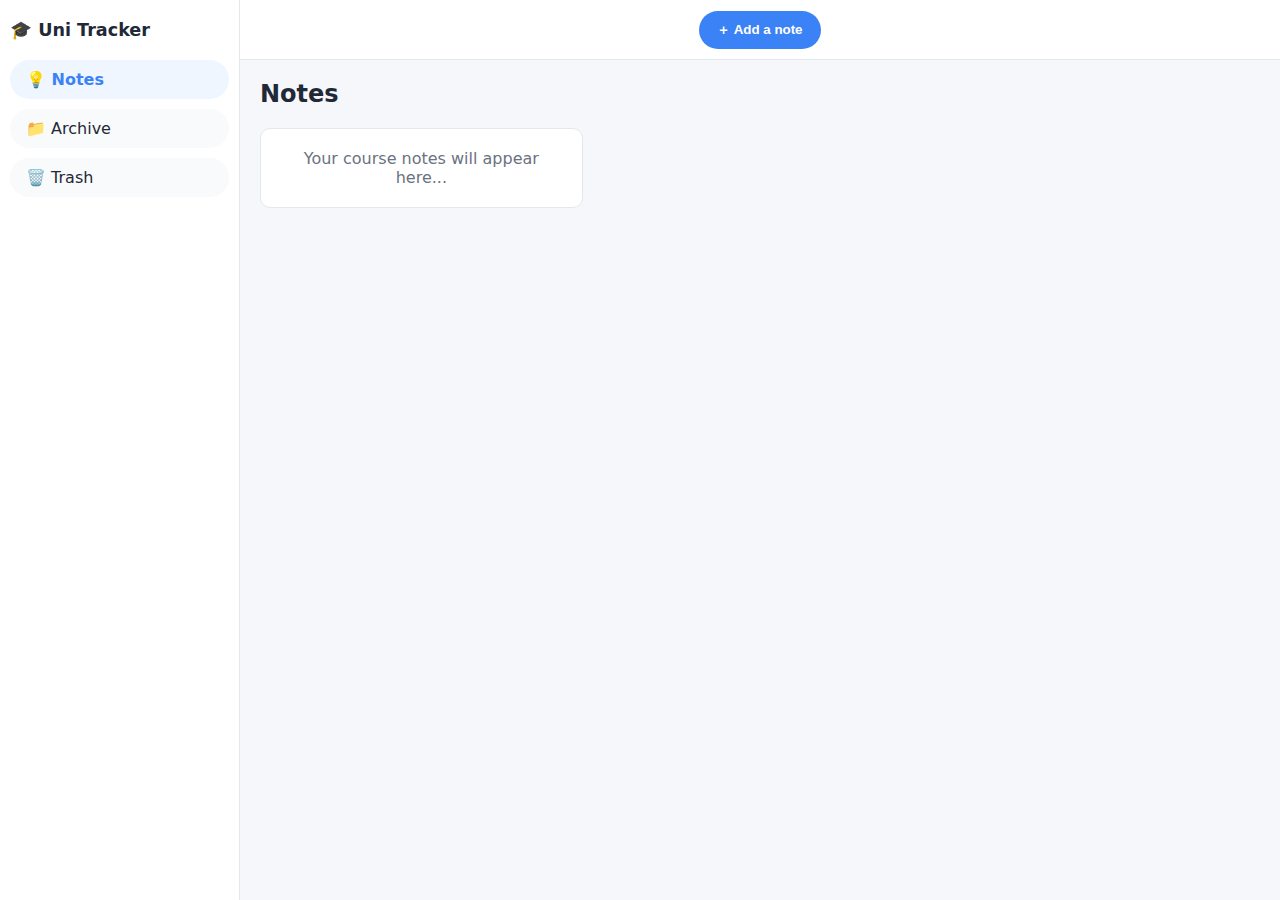
<file: index.html>
<!DOCTYPE html>
<html lang="en">
<head>
  <meta charset="UTF-8" />
  <meta name="viewport" content="width=device-width, initial-scale=1" />
  <title>Uni Tracker – Notes</title>
  <link rel="stylesheet" href="style.css">
</head>
<body data-view="notes">
  <div class="app">

    <!-- Sidebar -->
    <aside class="sidebar">
      <div class="brand">🎓 Uni Tracker</div>
      <nav>
        <a class="nav-link active" href="index.html">💡 Notes</a>
        <a class="nav-link" href="archive.html">📁 Archive</a>
        <a class="nav-link" href="trash.html">🗑️ Trash</a>
      </nav>
    </aside>

    <!-- Header -->
    <header class="header">
      <button class="add-note">＋ Add a note</button>
    </header>

    <!-- Main Content -->
    <main class="main">
      <section>
        <h2>Notes</h2>
        <div class="notes-grid">
          <div class="note-placeholder">Your course notes will appear here...</div>
        </div>
      </section>
    </main>

  </div>

  <!-- ADD COURSE MODAL -->
  <div class="modal-overlay hidden" id="note-modal">
    <div class="modal">
      <h2>Add course</h2>

      <form id="note-form">
        <div class="field">
          <span>Course name</span>
          <input type="text" id="course-name" placeholder="e.g. COMP3121" required />
        </div>

        <div class="field">
          <span>Include sections</span>

          <div class="option-toggle-group">

            <!-- LECTURES -->
            <div class="section-row" data-section="lectures">
              <button type="button" class="option-toggle active" data-section="lectures">
                ✓ Lectures
              </button>
              <div class="section-schedule">
                <label>
                  Day
                  <select class="day-select">
                    <option value="">—</option>
                    <option>Mon</option><option>Tue</option><option>Wed</option>
                    <option>Thu</option><option>Fri</option><option>Sat</option><option>Sun</option>
                  </select>
                </label>

                <label class="time-label">
                  Time
                  <div class="time-select-group">
                    <select class="hour-select"><option value="">HH</option></select> :
                    <select class="minute-select"><option value="">MM</option></select>
                  </div>
                </label>
              </div>
            </div>

            <!-- TUTORIALS -->
            <div class="section-row" data-section="tutorials">
              <button type="button" class="option-toggle active" data-section="tutorials">
                ✓ Tutorials
              </button>

              <div class="section-schedule">
                <label>
                  Day
                  <select class="day-select">
                    <option value="">—</option>
                    <option>Mon</option><option>Tue</option><option>Wed</option>
                    <option>Thu</option><option>Fri</option><option>Sat</option><option>Sun</option>
                  </select>
                </label>

                <label class="time-label">
                  Time
                  <div class="time-select-group">
                    <select class="hour-select"><option value="">HH</option></select> :
                    <select class="minute-select"><option value="">MM</option></select>
                  </div>
                </label>
              </div>
            </div>

            <!-- SEMINARS -->
            <div class="section-row" data-section="seminars">
              <button type="button" class="option-toggle" data-section="seminars">
                ✕ Seminars
              </button>

              <div class="section-schedule">
                <label>
                  Day
                  <select class="day-select">
                    <option value="">—</option>
                    <option>Mon</option><option>Tue</option><option>Wed</option>
                    <option>Thu</option><option>Fri</option><option>Sat</option><option>Sun</option>
                  </select>
                </label>

                <label class="time-label">
                  Time
                  <div class="time-select-group">
                    <select class="hour-select"><option value="">HH</option></select> :
                    <select class="minute-select"><option value="">MM</option></select>
                  </div>
                </label>
              </div>
            </div>

          </div>

          <small class="field-help">
            Click sections to include/exclude. Day + Time are optional.
          </small>
        </div>

        <div class="modal-actions">
          <button type="button" class="btn-secondary" id="cancel-modal">Cancel</button>
          <button type="submit" class="btn-primary">Add course</button>
        </div>

      </form>
    </div>
  </div>

  <script src="app.js"></script>
</body>
</html>
</file>
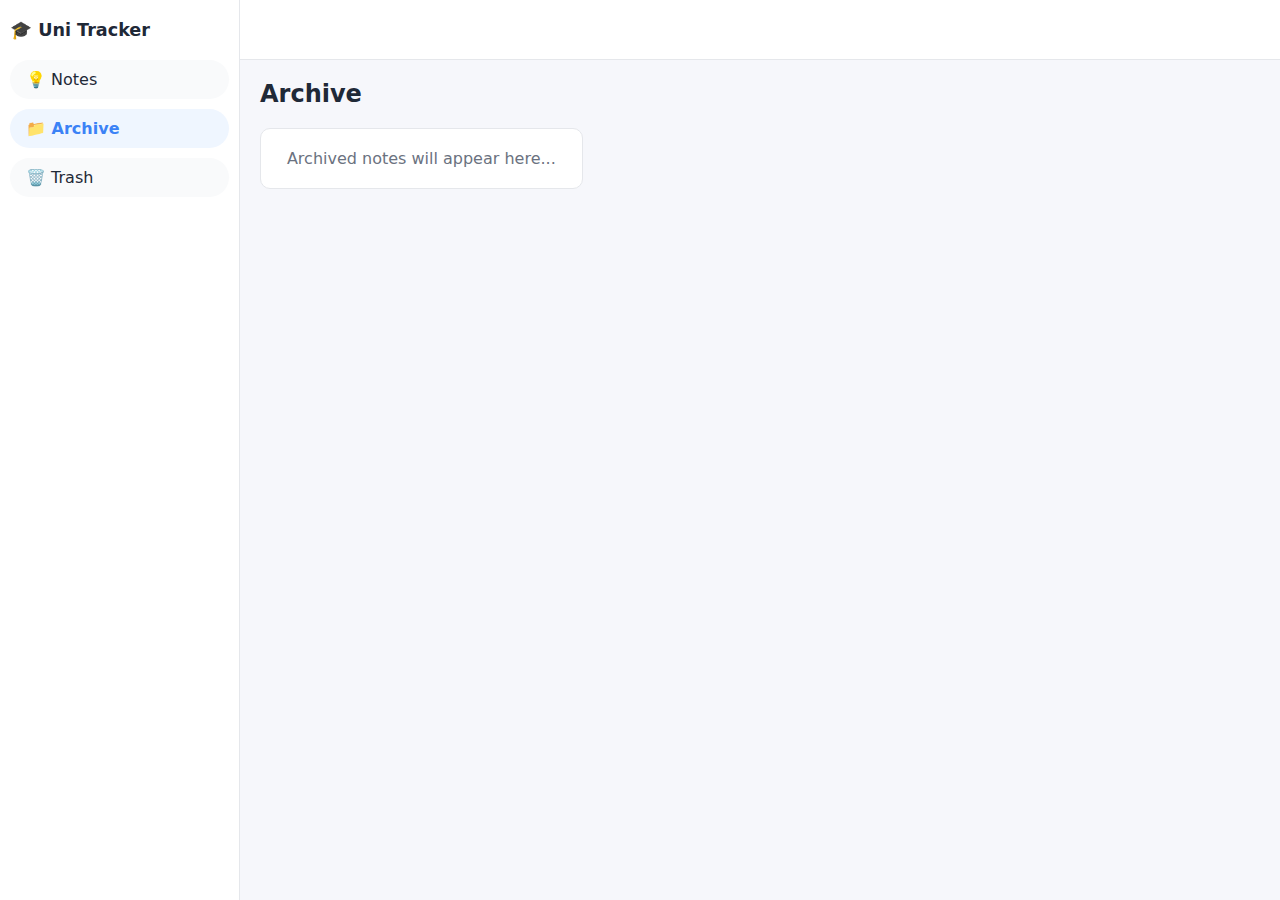
<file: archive.html>
<!DOCTYPE html>
<html lang="en">
<head>
  <meta charset="UTF-8" />
  <meta name="viewport" content="width=device-width, initial-scale=1" />
  <title>Uni Tracker – Archive</title>
  <link rel="stylesheet" href="style.css">
</head>
<body data-view="archive">
  <div class="app">

    <aside class="sidebar">
      <div class="brand">🎓 Uni Tracker</div>
      <nav>
        <a class="nav-link" href="index.html">💡 Notes</a>
        <a class="nav-link active" href="archive.html">📁 Archive</a>
        <a class="nav-link" href="trash.html">🗑️ Trash</a>
      </nav>
    </aside>

    <header class="header">
      <div class="add-note-placeholder"></div>
    </header>

    <main class="main">
      <section>
        <h2>Archive</h2>
        <div class="notes-grid">
          <div class="note-placeholder">Archived notes will appear here...</div>
        </div>
      </section>
    </main>

  </div>

  <script src="app.js"></script>
</body>
</html>
</file>
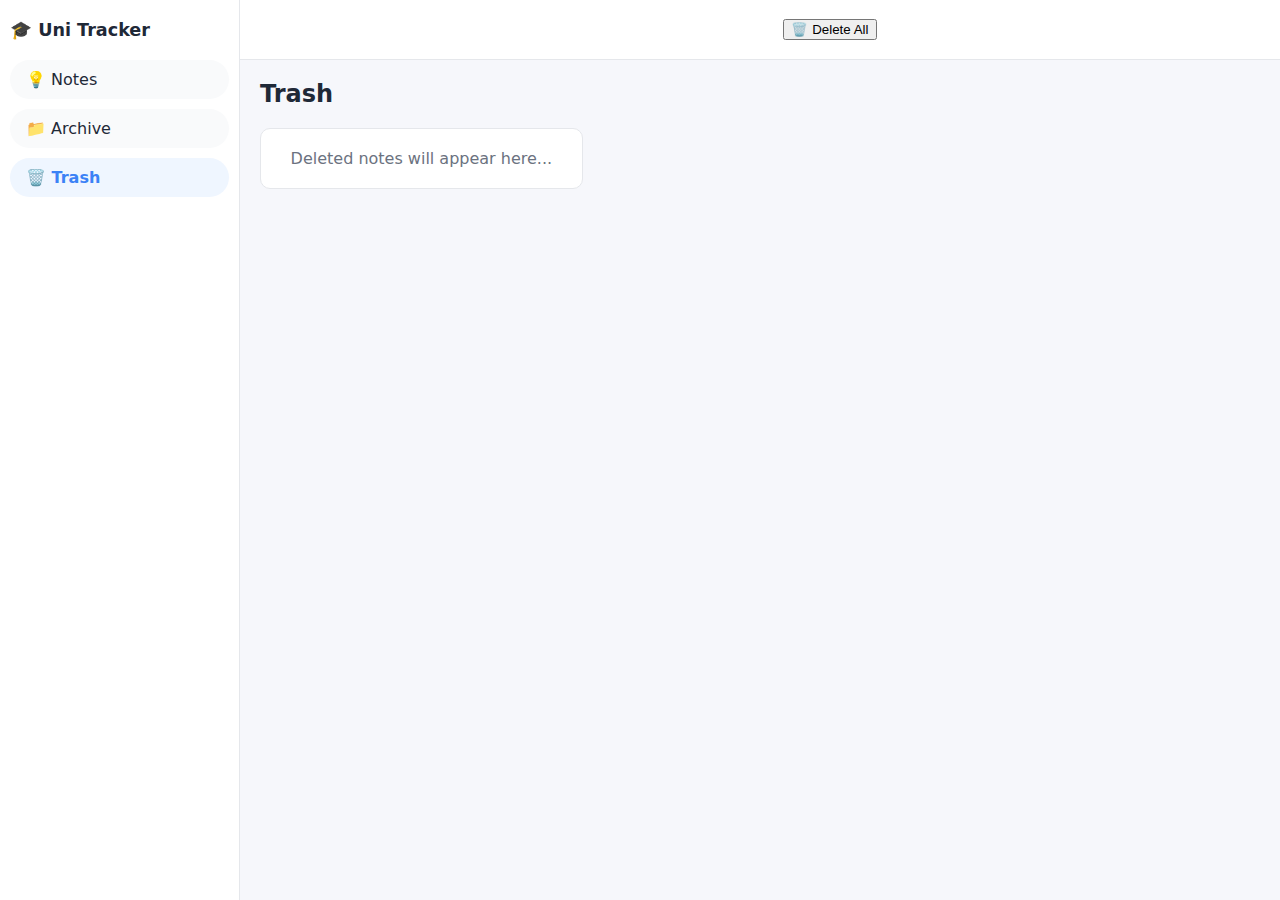
<file: trash.html>
<!doctype html>
<html lang="en">
  <head>
    <meta charset="UTF-8" />
    <meta name="viewport" content="width=device-width, initial-scale=1" />
    <title>Uni Tracker – Trash</title>
    <link rel="stylesheet" href="style.css" />
  </head>
  <body data-view="trash">
    <div class="app">
      <aside class="sidebar">
        <div class="brand">🎓 Uni Tracker</div>
        <nav>
          <a class="nav-link" href="index.html">💡 Notes</a>
          <a class="nav-link" href="archive.html">📁 Archive</a>
          <a class="nav-link active" href="trash.html">🗑️ Trash</a>
        </nav>
      </aside>

      <header class="header">
        <div class="add-note-placeholder"></div>
        <button id="delete-all-trash" class="delete-all-btn">
          🗑️ Delete All
        </button>
      </header>

      <main class="main">
        <section>
          <h2>Trash</h2>
          <div class="notes-grid">
            <div class="note-placeholder">
              Deleted notes will appear here...
            </div>
          </div>
        </section>
      </main>
    </div>

    <script src="app.js"></script>
  </body>
</html>
</file>
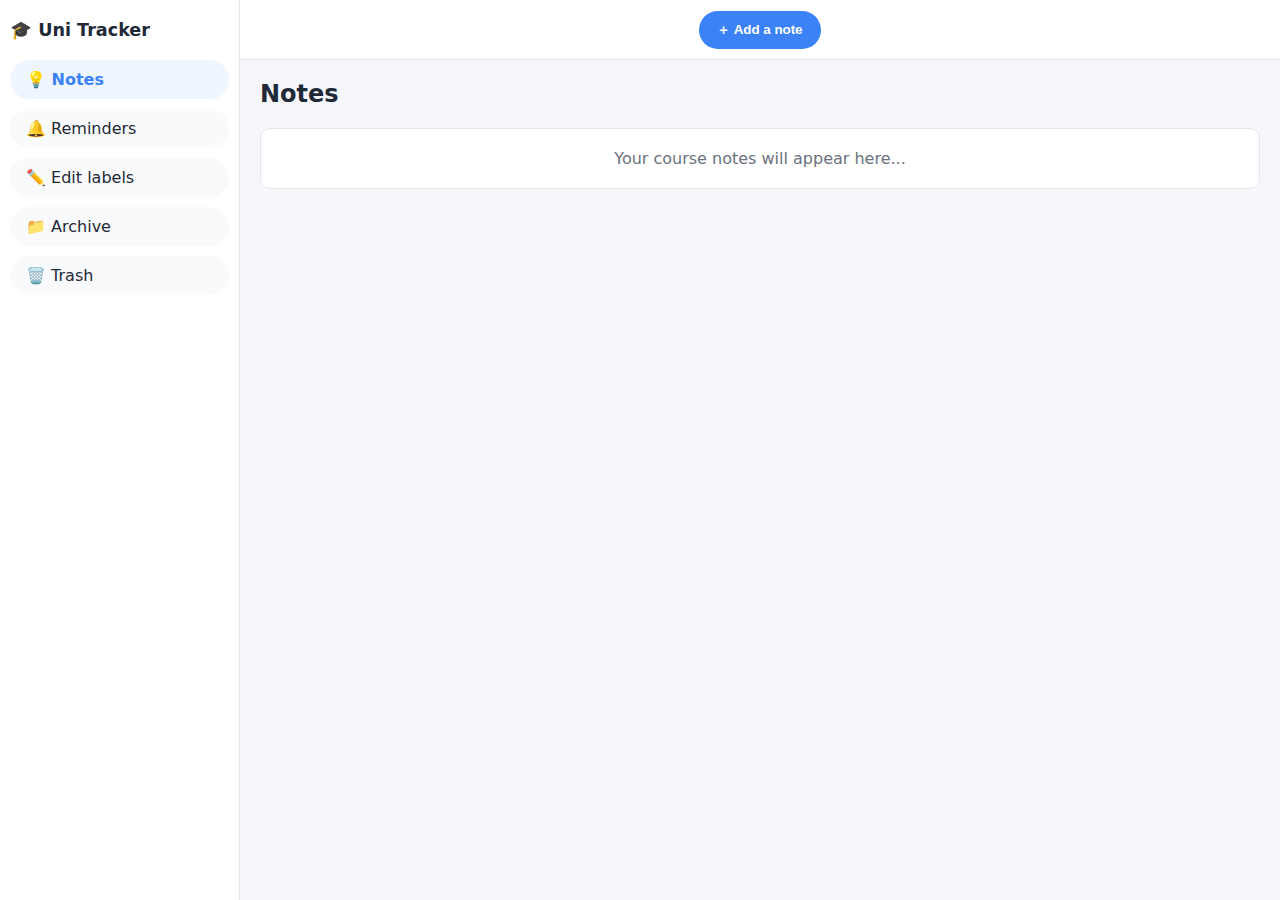
<file: website.html>
<!DOCTYPE html>
<html lang="en">
<head>
  <meta charset="UTF-8" />
  <meta name="viewport" content="width=device-width, initial-scale=1" />
  <title>Uni Tracker</title>
  <link rel="stylesheet" href="style.css">
</head>
<body>
  <div class="app">

    <!-- Sidebar -->
    <aside class="sidebar">
      <div class="brand">🎓 Uni&nbsp;Tracker</div>
      <nav>
        <a class="nav-link active" href="#notes">💡 Notes</a>
        <a class="nav-link" href="#reminders">🔔 Reminders</a>
        <a class="nav-link" href="#labels">✏️ Edit labels</a>
        <a class="nav-link" href="#archive">📁 Archive</a>
        <a class="nav-link" href="#trash">🗑️ Trash</a>
      </nav>
    </aside>

    <!-- Header -->
    <header class="header">
      <button class="add-note">＋ Add a note</button>
    </header>

    <!-- Main Content -->
    <main class="main">
      <section id="notes">
        <h2>Notes</h2>
        <div class="note-placeholder">Your course notes will appear here...</div>
      </section>
    </main>

  </div>

  <!-- ========== Modal Popup for Adding Course ========== -->
  <div class="modal-overlay hidden" id="note-modal">
    <div class="modal">
      <h2>Add course</h2>

      <form id="note-form">

        <div class="field">
          <span>Course name</span>
          <input
            type="text"
            id="course-name"
            placeholder="e.g. COMP3121"
            required
          />
        </div>

        <div class="field">
          <span>Include sections</span>
          <div class="option-toggle-group">
            <button type="button" class="option-toggle active" data-section="lectures">✓ Lectures</button>
            <button type="button" class="option-toggle active" data-section="tutorials">✓ Tutorials</button>
            <button type="button" class="option-toggle" data-section="seminars">✕ Seminars</button>
          </div>
          <small class="field-help">
            Click to toggle. ✓ = include, ✕ = exclude.
          </small>
        </div>

        <div class="modal-actions">
          <button type="button" class="btn-secondary" id="cancel-modal">Cancel</button>
          <button type="submit" class="btn-primary">Add course</button>
        </div>

      </form>
    </div>
  </div>

  <script src="app.js"></script>
</body>
</html>
</file>
<file: style.css>
/* ========== Base Styles ========== */
:root {
  --bg: #f6f7fb;
  --panel: #ffffff;
  --accent: #3b82f6;
  --ink: #1f2937;
  --border: #e5e7eb;
}

* {
  box-sizing: border-box;
}

body {
  margin: 0;
  font-family: system-ui, sans-serif;
  background: var(--bg);
  color: var(--ink);
  height: 100vh;
}

/* ========== Layout ========== */
.app {
  display: grid;
  grid-template-columns: 240px 1fr;
  grid-template-rows: 60px 1fr;
  grid-template-areas:
    "sidebar header"
    "sidebar main";
  height: 100%;
}

/* ========== Sidebar ========== */
.sidebar {
  grid-area: sidebar;
  background: var(--panel);
  border-right: 1px solid var(--border);
  padding: 20px 10px;
  display: flex;
  flex-direction: column;
  gap: 20px;
}

.brand {
  font-weight: 700;
  font-size: 1.1rem;
}

.sidebar nav {
  display: flex;
  flex-direction: column;
  gap: 10px;
}

.nav-link {
  display: flex;
  align-items: center;
  gap: 10px;
  text-decoration: none;
  color: var(--ink);
  background: #f9fafb;
  border-radius: 999px;
  padding: 10px 16px;
  font-weight: 500;
  transition: background 0.2s ease, transform 0.1s ease;
}

.nav-link:hover {
  background: #e5e7eb;
  transform: translateY(1px);
}

.nav-link.active {
  background: #eff6ff;
  color: var(--accent);
  font-weight: 600;
}

/* ========== Header ========== */
.header {
  grid-area: header;
  background: var(--panel);
  border-bottom: 1px solid var(--border);
  display: flex;
  justify-content: center;
  align-items: center;
}

/* Real add button (Notes page only) */
.add-note {
  background: var(--accent);
  color: white;
  border: none;
  padding: 10px 18px;
  border-radius: 999px;
  font-weight: 600;
  cursor: pointer;
}

.add-note:hover {
  background: #2563eb;
}

/* Placeholder to keep header height on Archive/Trash */
.add-note-placeholder {
  width: 140px;
  height: 38px;
  visibility: hidden; /* keeps space, hides element */
}

/* ========== Main Content ========== */
.main {
  grid-area: main;
  padding: 20px;
  overflow-y: auto;
}

h2 {
  margin-top: 0;
}

/* Notes grid: up to 3 cards per row */
.notes-grid {
  margin-top: 10px;
  display: grid;
  gap: 16px;
}

/* 1 card per row on small screens */
@media (max-width: 699px) {
  .notes-grid {
    grid-template-columns: 1fr;
  }
}

/* 2 cards per row on medium screens */
@media (min-width: 700px) and (max-width: 1023px) {
  .notes-grid {
    grid-template-columns: repeat(2, minmax(0, 1fr));
  }
}

/* 3 cards per row on large screens */
@media (min-width: 1024px) {
  .notes-grid {
    grid-template-columns: repeat(3, minmax(0, 1fr));
  }
}

.note-placeholder {
  background: var(--panel);
  border: 1px solid var(--border);
  border-radius: 10px;
  padding: 20px;
  color: #6b7280;
  text-align: center;
}

/* =====================================================
   COURSE NOTE CARDS
===================================================== */
.course-note {
  position: relative; /* for top-right X button */
  background: var(--panel);
  border: 1px solid var(--border);
  border-radius: 12px;
  padding: 16px 18px;
  box-shadow: 0 10px 20px rgba(15, 23, 42, 0.06);
  width: 100%;
}

.course-note-header {
  font-weight: 600;
  margin-bottom: 8px;
  font-size: 1rem;
}

/* delete X button (top-right, no border) */
.course-note-delete {
  position: absolute;
  top: 10px;
  right: 10px;
  border: none;
  background: transparent;
  font-size: 18px;
  cursor: pointer;
  color: #9ca3af;
  transition: color 0.2s ease;
}

.course-note-delete:hover {
  color: #ef4444;
}

.course-note-restore {
  position: absolute;
  top: 10px;
  right: 40px;
  border-radius: 999px;
  border: 1px solid var(--border);
  background: #f9fafb;
  padding: 2px 10px;
  font-size: 0.75rem;
  cursor: pointer;
  color: #4b5563;
}

.course-note-restore:hover {
  background: #ecfdf3;
  border-color: #22c55e;
  color: #16a34a;
}

.course-note-body {
  display: flex;
  flex-direction: column;
  gap: 10px;
}

.course-section h3 {
  margin: 0 0 4px;
  font-size: 0.9rem;
}

/* =====================================================
   SESSION ROWS ON CARD
===================================================== */
.todo-row {
  display: flex;
  align-items: center;
  gap: 8px;
  padding: 6px 0;
}

.session-row {
  flex-wrap: wrap;
}

.todo-row input[type="checkbox"] {
  width: 18px;
  height: 18px;
  cursor: pointer;
}

.session-list {
  display: flex;
  flex-direction: column;
  gap: 4px;
}

/* Time pill + edit mode wrapper */
.session-time-wrapper {
  display: inline-flex;
  align-items: center;
}

/* Display pill (no arrows) */
.session-time-pill {
  border-radius: 999px;
  border: 1px solid var(--border);
  background: #f9fafb;
  padding: 2px 10px;
  font-size: 0.78rem;
  color: #374151;
  cursor: pointer;
  white-space: nowrap;
}

/* Edit box with dropdowns (hidden by default) */
.session-time-edit {
  display: inline-flex;
  align-items: center;
  gap: 4px;
  font-size: 0.78rem;
}

.session-time-edit select {
  padding: 2px 6px;
  border-radius: 6px;
  border: 1px solid var(--border);
  font-size: 0.78rem;
  background: #fff;
}

.session-time-done {
  border-radius: 999px;
  border: 1px solid var(--border);
  background: #f9fafb;
  padding: 2px 8px;
  font-size: 0.75rem;
  cursor: pointer;
}

.session-time-done:hover {
  background: #eff6ff;
  border-color: var(--accent);
  color: var(--accent);
}

/* Editable text */
.todo-text {
  flex: 1;
  min-height: 20px;
  font-size: 0.88rem;
  padding: 4px 6px;
  border-radius: 6px;
  border: 1px solid transparent;
  outline: none;
  display: inline-block;
}

.todo-text[contenteditable="true"] {
  cursor: text;
}

.todo-text[contenteditable="true"]:hover {
  border-color: var(--border);
}

.todo-text[contenteditable="true"]:focus {
  border-color: var(--accent);
  background: #eff6ff;
}

/* Placeholder when empty */
.todo-text[contenteditable="true"]:empty:before {
  content: attr(data-placeholder);
  color: #9ca3af;
  pointer-events: none;
}

/* When task is completed (checkbox ticked) */
.todo-text.done {
  color: #9ca3af;
  text-decoration: line-through;
}

/* Add-time button */
.add-session-btn {
  margin-top: 4px;
  font-size: 0.75rem;
  border-radius: 999px;
  border: 1px dashed var(--border);
  background: #f9fafb;
  padding: 2px 8px;
  cursor: pointer;
  color: #4b5563;
}

.add-session-btn:hover {
  background: #eff6ff;
  border-color: var(--accent);
  color: var(--accent);
}

/* =====================================================
   MODAL POPUP (ADD COURSE)
===================================================== */
.modal-overlay {
  position: fixed;
  inset: 0;
  background: rgba(15, 23, 42, 0.35);
  display: flex;
  justify-content: center;
  align-items: center;
  z-index: 50;
}

.modal {
  background: var(--panel);
  border-radius: 14px;
  padding: 20px 22px;
  width: 100%;
  max-width: 380px;
  box-shadow: 0 20px 40px rgba(15, 23, 42, 0.3);
}

.hidden {
  display: none;
}

.field {
  margin-bottom: 14px;
}

.field span {
  display: block;
  font-size: 0.9rem;
  margin-bottom: 4px;
  font-weight: 500;
}

.field input[type="text"] {
  width: 100%;
  padding: 8px 10px;
  border-radius: 8px;
  border: 1px solid var(--border);
  font-size: 0.9rem;
}

.field-help {
  display: block;
  margin-top: 4px;
  font-size: 0.8rem;
  color: #9ca3af;
}

/* Group that holds each section row (button + day + time) */
.option-toggle-group {
  display: flex;
  flex-direction: column;
  gap: 8px;
}

/* One row per section in the modal */
.section-row {
  display: flex;
  flex-wrap: wrap;
  align-items: center;
  gap: 8px 12px;
}

/* Toggle pill */
.option-toggle {
  border-radius: 999px;
  padding: 6px 12px;
  border: 1px solid var(--border);
  background: #f9fafb;
  cursor: pointer;
  font-size: 0.85rem;
}

.option-toggle.active {
  background: #eff6ff;
  border-color: var(--accent);
  color: var(--accent);
}

/* Day + time controls in modal */
.section-schedule {
  display: flex;
  flex-wrap: wrap;
  gap: 8px;
  font-size: 0.8rem;
  color: #4b5563;
}

.section-schedule.disabled {
  opacity: 0.5;
}

.section-schedule label {
  display: flex;
  align-items: center;
  gap: 6px;
}

.section-schedule select {
  padding: 4px 6px;
  border-radius: 6px;
  border: 1px solid var(--border);
  font-size: 0.8rem;
  background: #fff;
}

/* Time dropdown pair in modal */
.time-label {
  display: flex;
  align-items: center;
  gap: 6px;
}

.time-select-group {
  display: inline-flex;
  align-items: center;
  gap: 4px;
}

/* Modal buttons */
.modal-actions {
  margin-top: 16px;
  display: flex;
  justify-content: flex-end;
  gap: 8px;
}

.btn-secondary,
.btn-primary {
  border-radius: 999px;
  padding: 8px 14px;
  cursor: pointer;
  border: 1px solid transparent;
}

.btn-secondary {
  background: transparent;
  border-color: var(--border);
}

.btn-primary {
  background: var(--accent);
  color: white;
  border-color: var(--accent);
}

/* =====================================================
   DELETE CONFIRM OVERLAY
===================================================== */
.delete-overlay {
  position: fixed;
  inset: 0;
  background: rgba(15, 23, 42, 0.45);
  display: flex;
  align-items: center;
  justify-content: center;
  z-index: 100;
}

.delete-popup {
  background: #ffffff;
  padding: 20px 24px;
  border-radius: 12px;
  width: 90%;
  max-width: 360px;
  text-align: center;
  box-shadow: 0 20px 40px rgba(0, 0, 0, 0.25);
}

.delete-popup-buttons {
  margin-top: 16px;
  display: flex;
  justify-content: space-between;
  gap: 12px;
}

.delete-confirm-btn {
  flex: 1;
  background: #ef4444;
  color: white;
  padding: 8px;
  border-radius: 8px;
  border: none;
  cursor: pointer;
}

.delete-cancel-btn {
  flex: 1;
  background: #e5e7eb;
  color: #374151;
  padding: 8px;
  border-radius: 8px;
  border: none;
  cursor: pointer;
}

/* =====================================================
   TASKS SECTION (TO-DO)
===================================================== */
.course-tasks {
  margin-top: 10px;
  padding-top: 8px;
  border-top: 1px solid var(--border);
  display: flex;
  flex-direction: column;
  gap: 6px;
}

.course-tasks-header {
  display: flex;
  align-items: center;
  justify-content: space-between;
}

.course-tasks-header h3 {
  margin: 0;
  font-size: 0.9rem;
}

.add-task-btn {
  font-size: 0.75rem;
  border-radius: 999px;
  border: 1px solid var(--border);
  background: #f9fafb;
  padding: 2px 10px;
  cursor: pointer;
  color: #4b5563;
}

.add-task-btn:hover {
  background: #eff6ff;
  border-color: var(--accent);
  color: var(--accent);
}

.task-list {
  display: flex;
  flex-direction: column;
  gap: 4px;
}

.task-row {
  display: flex;
  justify-content: space-between;
  align-items: center;
  padding: 6px 8px;
  border-radius: 8px;
  font-size: 0.8rem;
}

.task-row,
.todo-row {
  border: 1px solid transparent;
}

/* =====================================================
   TASK REORDER (HOLD + DRAG)
===================================================== */

/* visual + cursor */
.task-row {
  cursor: grab;
  user-select: none;
  -webkit-user-select: none;
}

.task-row.drag-ready {
  outline: 2px dashed rgba(59, 130, 246, 0.35);
  outline-offset: 4px;
}

.task-row.dragging {
  opacity: 0.65;
  cursor: grabbing;
}

.task-row.drag-over {
  outline: 2px dashed var(--accent);
  outline-offset: 6px;
}

.task-row input,
.task-row button,
.task-row select,
.task-row [contenteditable="true"] {
  cursor: auto;
}

/* Left side: checkbox + editable text */
.task-left {
  display: flex;
  align-items: center;
  gap: 6px;
}

.task-left input[type="checkbox"] {
  width: 16px;
  height: 16px;
}

.task-text {
  min-width: 120px;
  max-width: 260px;
  border: 1px solid transparent;
  border-radius: 6px;
  padding: 2px 4px;
  outline: none;
}

.task-text[contenteditable="true"]:empty:before {
  content: attr(data-placeholder);
  color: #9ca3af;
  pointer-events: none;
}

.task-text[contenteditable="true"]:hover {
  border-color: var(--border);
}

.task-text[contenteditable="true"]:focus {
  border-color: var(--accent);
  background: #eff6ff;
}

.task-text.done {
  text-decoration: line-through;
  color: #9ca3af;
}

/* Right side: due label under the time pill */
.task-right {
  display: flex;
  flex-direction: column;
  align-items: flex-end;
  gap: 2px;
  font-size: 0.75rem;
  color: #4b5563;
}

.task-due {
  font-size: 0.7rem;
}

/* Urgency colours: green -> yellow -> orange -> red */
.task-none {
  background: #f9fafb;
}

.task-ok {
  background: #dcfce7;      /* green */
}

.task-warning {
  background: #fef3c7;      /* yellow */
}

.task-critical {
  background: #fed7aa;      /* orange */
}

.task-overdue {
  background: #fee2e2;      /* red */
}

.task-row.row-completed,
.todo-row.row-completed {
  background: rgba(16, 90, 55, 0.35) !important;
  border: 1px solid rgba(40, 180, 110, 0.55) !important;
  border-left: 6px solid rgba(40, 180, 110, 1) !important;
  opacity: 0.92;
}

.row-completed .todo-text,
.row-completed .task-text {
  text-decoration: line-through;
  opacity: 0.75;
}

.row-completed input[type="checkbox"] {
  accent-color: rgb(40, 180, 110);
}

.session-repeat-select,
.task-repeat-select {
  background: #fff;
  border: 1px solid var(--border);
  color: var(--ink);
  border-radius: 6px;
  padding: 2px 6px;
  font-size: 0.78rem;
}

.session-row {
  display: flex;
  flex-direction: column;
  gap: 8px;
}

.session-row-top {
  display: flex;
  align-items: center;
  gap: 10px;
}

.session-row-top .session-time-wrapper {
  flex: 1;
}

.session-details {
  margin-left: 28px;
}

.row-delete-btn {
  border: none;
  background: transparent;
  color: #888;
  font-size: 16px;
  cursor: pointer;
  padding: 4px 8px;
}

.row-delete-btn:hover {
  color: #d11a2a;
}

/* =====================================================
   RESPONSIVE LAYOUT
===================================================== */
@media (max-width: 700px) {
  .app {
    grid-template-columns: 1fr;
    grid-template-rows: 60px auto 1fr;
    grid-template-areas:
      "header"
      "sidebar"
      "main";
  }

  .sidebar {
    flex-direction: row;
    justify-content: space-around;
    border-right: none;
    border-bottom: 1px solid var(--border);
  }

  .brand {
    display: none;
  }
}
</file>
